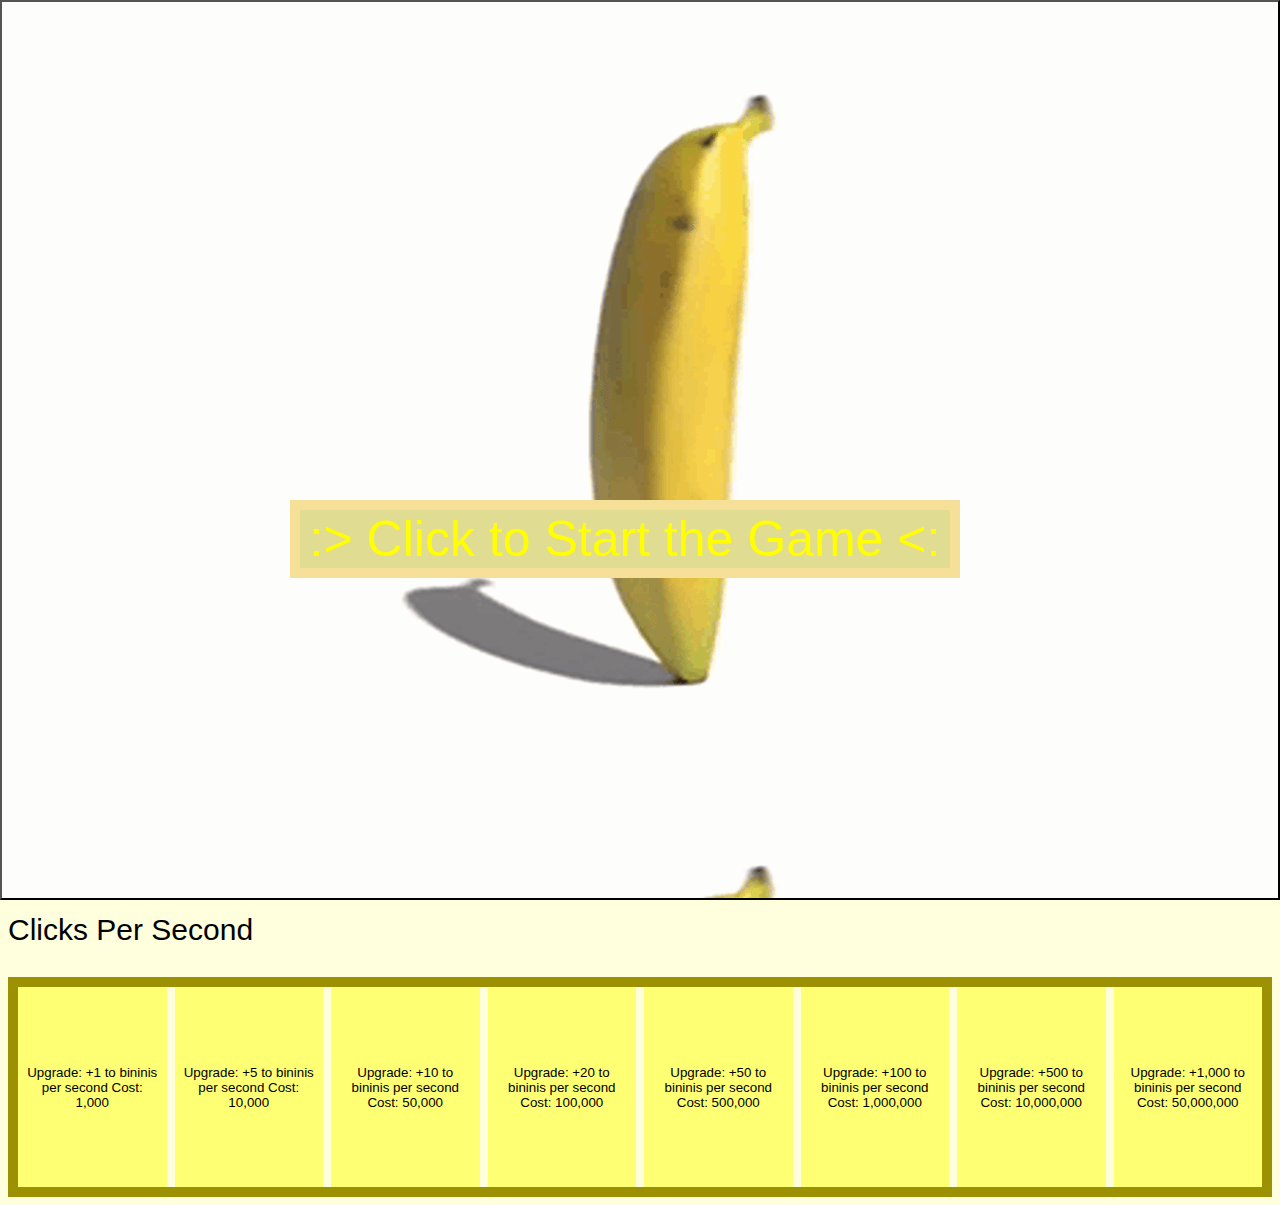
<file: Binni Pinni Clicker.html>
<body style="background-color: #ffffde;">
<a>joe.com</a>
<title>Google Classroom</title>
<button style="
background-image: url('Music.png');
width: 50px;
height: 70px;
cursor: mouse;
border: none;
" onclick="Music();"></button>
<div style="
display: flex;
justify-content: center;
">
<button style="
width: 500px;
height:  281px;
border: none;
background-image: url('ban.jpg');
cursor: pointer;
border-radius: 10px;" onclick="yee();">
</button>
</div>
<div style="
display: flex;
justify-content: center;
font-size: 20px;
font-family:'Tahoma', sans-serif;
">
<p id="text1">Slap the binini</p>
</div>
<div style="
display: flex;
justify-content: center;
font-size: 20px;
font-family: 'Tahoma', sans-serif;
">
<p id="text2">Bininis per click: 1</p>
</div>
<div style="
display: flex;
justify-content: center;
font-size: 20px;
font-family: 'Tahoma', sans-serif;
">
<p id="text3">Bininis per second: 0</p>
</div>
<script>
const elem1 = document.getElementById("text1");
const elem2 = document.getElementById("text2");
const elem3 = document.getElementById("text3");
const title1 = document.getElementById("title");
const click = new Audio("click.mp3");
const bgm = new Audio("winstonsong.mp3");
let banis = 0;
let banpow = 1;
let banpows = 0

/*Buttons*/
function yee() {
banis += banpow;
click.play();
elem1.innerHTML = "you have: " + banis + " baninis";
} 
function Music() {
bgm.play();
bgm.loop = true;
}
function bpc(add, cost) {
if(banis > (cost - 1)) {
banis -= cost;
banpow += add;
elem1.innerHTML = "you have: " + banis + " baninis";
elem2.innerHTML = "Bininis per click: " + banpow;
click.play();
}
}
function bps(add, cost) {
if(banis > (cost - 1)) {
banis -= cost;
banpows += add;
elem1.innerHTML = "you have: " + banis + " baninis";
elem3.innerHTML = "Bininis per second: " + banpows;
click.play();
}
}
function startgame() {
title.style.visibility = "hidden";
}
function callsecond() {
banis += banpows;
elem1.innerHTML = "you have: " + banis + " baninis";
}
setInterval(callsecond, 1000);
</script>
<!--Upgrade Buttons<:-->
<br/>
<!--Clicks Per Click-->
<p style="font-family:'Tahoma', sans-serif; font-size: 30px;">Clicks Per Click</p>
<div style="
border: 10px solid #9c9102;
display: flex;
justify-content: center;">
<button style="
background-color: #ffff73;
border: none;
width: 200px;
height: 200px;
font-family:'Tahoma', sans-serif;
cursor: pointer;
" onclick="bpc(5, 50)">
Upgrade: +5 to bininis per click
Cost: 50
</button>
<p style="opacity: 0;">o</p>
<button style="
background-color: #ffff73;
border: none;
width: 200px;
height: 200px;
font-family:'Tahoma', sans-serif;
cursor: pointer;
" onclick="bpc(20, 500);">
Upgrade: +20 to bininis per click
Cost: 500
</button>
<p style="opacity: 0;">o</p>
<button style="
background-color: #ffff73;
border: none;
width: 200px;
height: 200px;
font-family:'Tahoma', sans-serif;
cursor: pointer;
" onclick="bpc(50, 1000);">
Upgrade: +50 to bininis per click
Cost: 1,000
</button>
<p style="opacity: 0;">o</p>
<button style="
background-color: #ffff73;
border: none;
width: 200px;
height: 200px;
font-family:'Tahoma', sans-serif;
cursor: pointer;
" onclick="bpc(100, 10000);">
Upgrade: +100 to bininis per click
Cost: 10,000
</button>
<p style="opacity: 0;">o</p>
<button style="
background-color: #ffff73;
border: none;
width: 200px;
height: 200px;
font-family:'Tahoma', sans-serif;
cursor: pointer;
" onclick="bpc(500, 50000);">
Upgrade: +500 to bininis per click
Cost: 50,000
</button>
<p style="opacity: 0;">o</p>
<button style="
background-color: #ffff73;
border: none;
width: 200px;
height: 200px;
font-family:'Tahoma', sans-serif;
cursor: pointer;
" onclick="bpc(1000, 100000);">
Upgrade: +1000 to bininis per click
Cost: 100,000
</button>
<p style="opacity: 0;">o</p>
<button style="
background-color: #ffff73;
border: none;
width: 200px;
height: 200px;
font-family:'Tahoma', sans-serif;
cursor: pointer;
" onclick="bpc(5000, 1000000);">
Upgrade: +5000 to bininis per click
Cost: 1,000,000
</button>
<p style="opacity: 0;">o</p>
<button style="
background-color: #ffff73;
border: none;
width: 200px;
height: 200px;
font-family:'Tahoma', sans-serif;
cursor: pointer;
" onclick="bpc(10000, 5000000);">
Upgrade: +10,000 to bininis per click
Cost: 5,000,00000
</button>
</div>
<!--Clicks Per Second-->
<p style="font-family:'Tahoma', sans-serif; font-size: 30px;">Clicks Per Second</p>
<div style="
border: 10px solid #9c9102;
display: flex;
justify-content: center;">
<button style="
background-color: #ffff73;
border: none;
width: 200px;
height: 200px;
font-family:'Tahoma', sans-serif;
cursor: pointer;
" onclick="bps(1, 1000)">
Upgrade: +1 to bininis per second
Cost: 1,000
</button>
<p style="opacity: 0;">o</p>
<button style="
background-color: #ffff73;
border: none;
width: 200px;
height: 200px;
font-family:'Tahoma', sans-serif;
cursor: pointer;
" onclick="bps(5, 10000);">
Upgrade: +5 to bininis per second
Cost: 10,000
</button>
<p style="opacity: 0;">o</p>
<button style="
background-color: #ffff73;
border: none;
width: 200px;
height: 200px;
font-family:'Tahoma', sans-serif;
cursor: pointer;
" onclick="bps(10, 50000);">
Upgrade: +10 to bininis per second
Cost: 50,000
</button>
<p style="opacity: 0;">o</p>
<button style="
background-color: #ffff73;
border: none;
width: 200px;
height: 200px;
font-family:'Tahoma', sans-serif;
cursor: pointer;
" onclick="bps(20, 100000);">
Upgrade: +20 to bininis per second
Cost: 100,000
</button>
<p style="opacity: 0;">o</p>
<button style="
background-color: #ffff73;
border: none;
width: 200px;
height: 200px;
font-family:'Tahoma', sans-serif;
cursor: pointer;
" onclick="bps(50, 500000);">
Upgrade: +50 to bininis per second
Cost: 500,000
</button>
<p style="opacity: 0;">o</p>
<button style="
background-color: #ffff73;
border: none;
width: 200px;
height: 200px;
font-family:'Tahoma', sans-serif;
cursor: pointer;
" onclick="bps(100, 1000000);">
Upgrade: +100 to bininis per second
Cost: 1,000,000
</button>
<p style="opacity: 0;">o</p>
<button style="
background-color: #ffff73;
border: none;
width: 200px;
height: 200px;
font-family:'Tahoma', sans-serif;
cursor: pointer;
" onclick="bps(500, 1000000);">
Upgrade: +500 to bininis per second
Cost: 10,000,000
</button>
<p style="opacity: 0;">o</p>
<button style="
background-color: #ffff73;
border: none;
width: 200px;
height: 200px;
font-family:'Tahoma', sans-serif;
cursor: pointer;
" onclick="bps(1000, 50000000);">
Upgrade: +1,000 to bininis per second
Cost: 50,000,000
</button>
</div>
<!--Title Screen-->
<button id="title" onclick="startgame();" style="
font-size: 50px;
background-image: url('title.gif');
cursor: pointer;
width: 100%;
height: 100%;
position: fixed;
bottom: 0px;
left: 0px;
"><p style="
color: yellow;
border: 10px solid #f6e097;
width: 650px;
position: fixed;
left: 290px;
background-color: #e0dc92;
">:> Click to Start the Game <:</p></button>
</file>
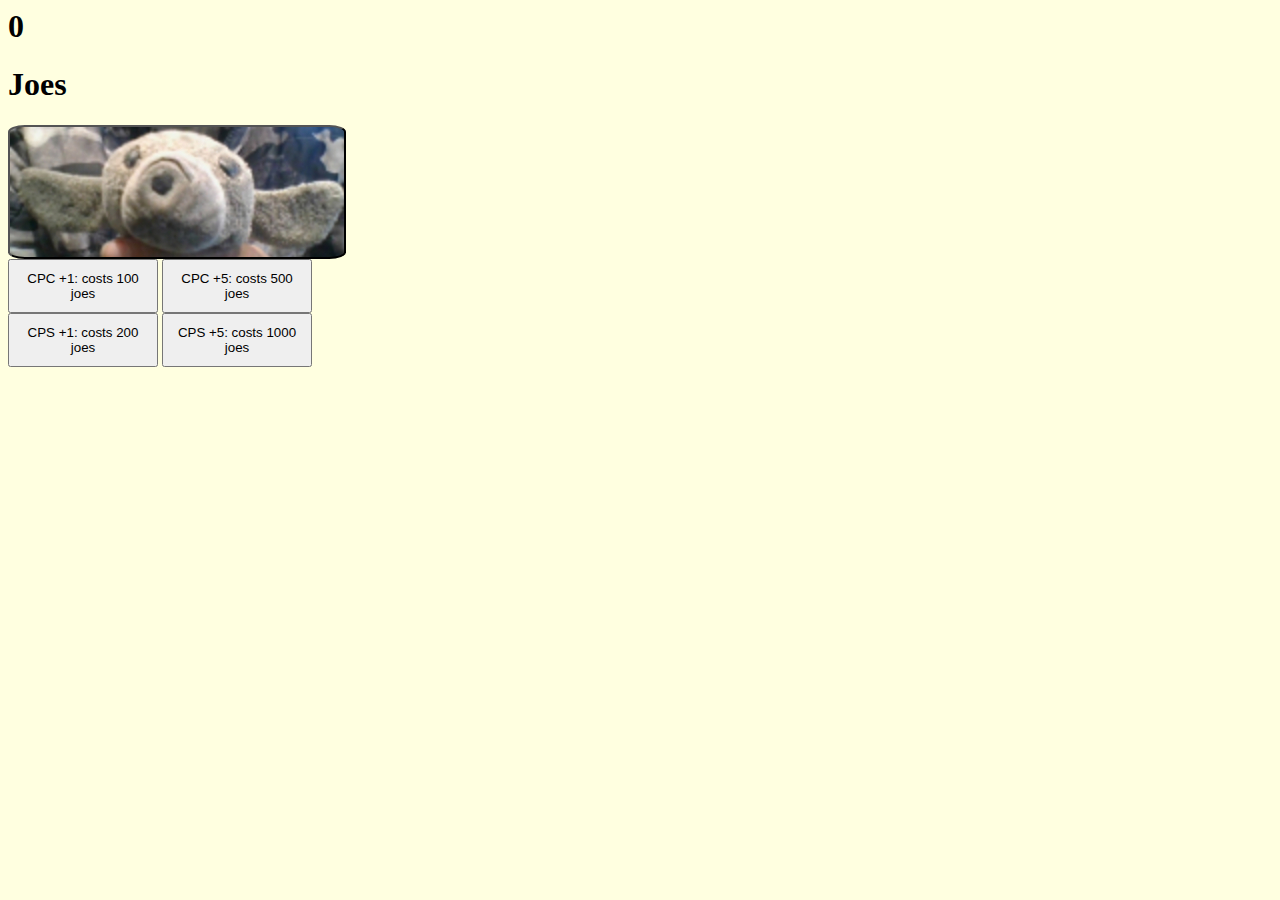
<file: Embed Lil Joe clicker.html>
<!DOCTYPE html>
<html lang="en">
<head>
<title>Li'l Joe Clicker</title>
<style>
    body{
        margin: 0; /* Remove default margin */
    }
    iframe{      
        display: block;  /* iframes are inline by default */   
        height: 100vh;  /* Set height to 100% of the viewport height */   
        width: 100vw;  /* Set width to 100% of the viewport width */     
        border: none; /* Remove default border */
        background: lightyellow; /* Just for styling */
    }

</style>
</head>
<body>
    <iframe src="Lil Joe clicker.html"></iframe>
    <style>
  body {
    background-image: linear-gradient(to left, violet, indigo, blue, green, yellow, orange, red);
  }
</style>
</body>
</file>
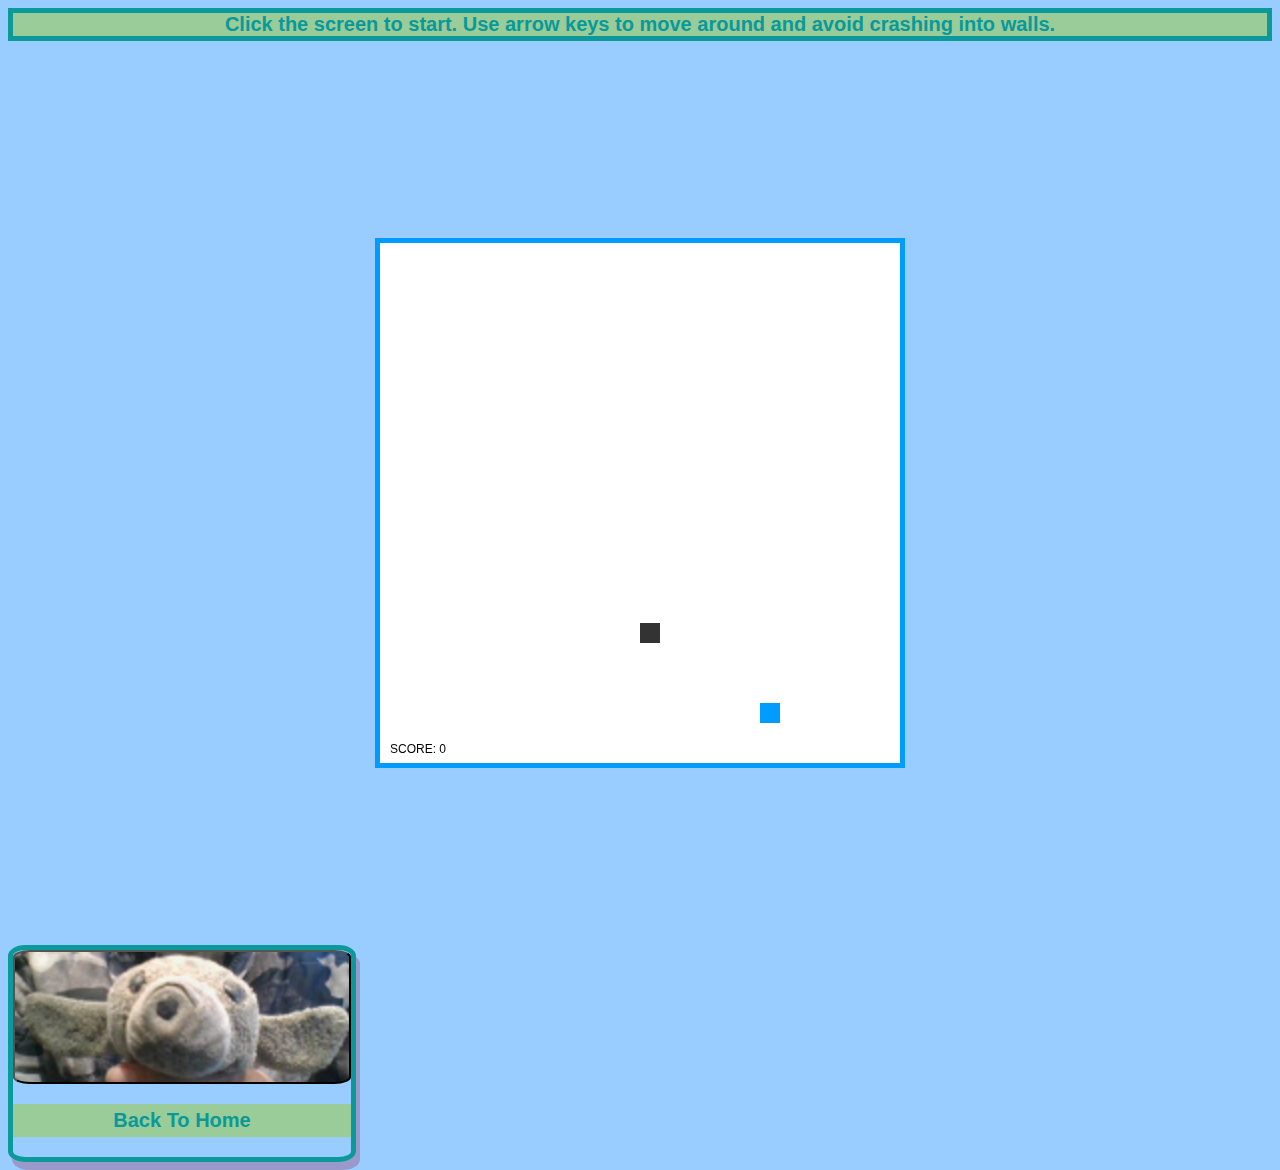
<file: Embed Snake.html>
<title>LJGust</title>
<link rel="icon" href="Favicon.png" />
<body style="background-color: #99ccff;" />
<style>
.parent {
display: flex;
justify-content:
}
.default-1 {
width: 338;
height: 134;
background-image: url('Joe (1).gif');
border: 5px soild #ccff99;
border-radius: 5%;
cursor: pointer;
align: center;
}

.default-1:hover {
filter: brightness(1.2);
width: 338;
height: 134;
border: 5px soild #99ccff;
border-radius: 5%;
}


</style>
<p style="
color: #099999;
font: bold 1rem sans-serif;
background: #99cc99;
border: 5px solid #0c9999;
font-size: 20px;
text-align: center;
">Click the screen to start. Use arrow keys to move around and avoid crashing into walls.</p>
<embed src="Snake.html" style="
width: 100%;
height: 100%;
" />

<div style="
border: 5px solid #0c9999;
width: 338px;
border-radius: 5%;
box-shadow:  4px 8px #9999cc;
"><button class="default-1" onclick="window.location.replace('ljgust.html')"><br/></button><br/><p style="color: #099999;
font: bold 1rem sans-serif;
background: #99cc99;
border: 5px solid #99cc99;
font-size: 20px;
text-align: center;
">Back To Home</p></div>
</file>
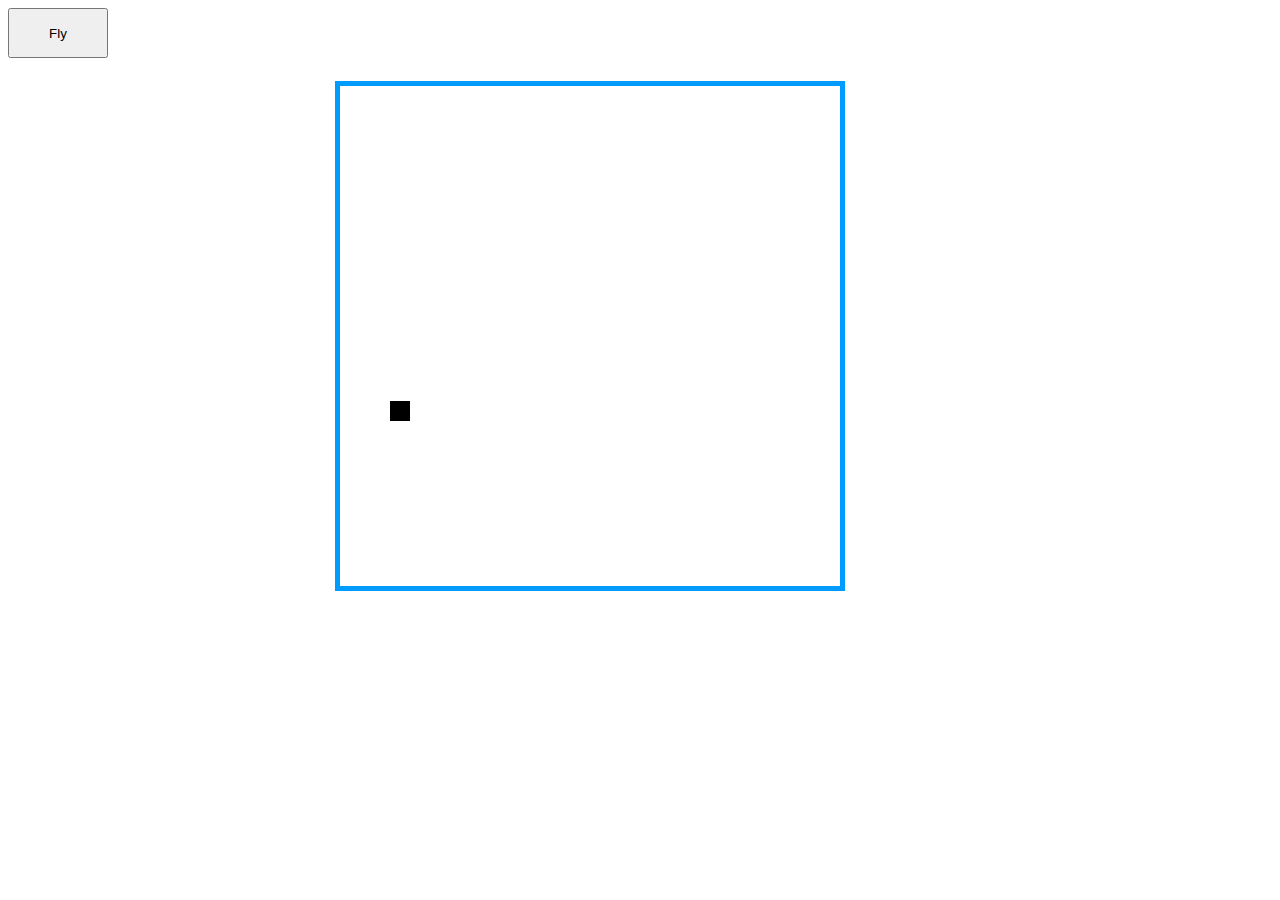
<file: flappy bord.html>
<html lang="en">
<head>
	<meta charset="UTF-8">
	<title>Game thingy</title>
	<canvas id="myCanvas" width="500" height="500" style="
		position: absolute;
		border: 5px solid  #009BFF;
		margin: auto;
		width: 500px;
		height: 500px;
      right: 34%;
		top: 9%;
		align-content: center;
		">
</canvas>
<h1 style="
font-size: 100px;
" id="elem"></h1>
<script>
const canvas = document.getElementById("myCanvas");
const ctx = canvas.getContext("2d");
const elem = document.getElementById("elem");
let y = 250
let jump = false
function up(n) {
y -= 20
jump = true;
}
function tick(n) {
ctx.clearRect(0, 0, 500, 500)
if(jump === false) {
y += 5;
}
if(y > 500) {
setTimeout(hi("u suck"), 1000)
}
ctx.fillRect(50, y, 20, 20);
jump = false;
}
function hi(n){
elem.innerHTML = n;
}

setInterval(tick, 50);

</script>
<button onclick="up();" style="width: 100px; height: 50px;">Fly</button>
</file>
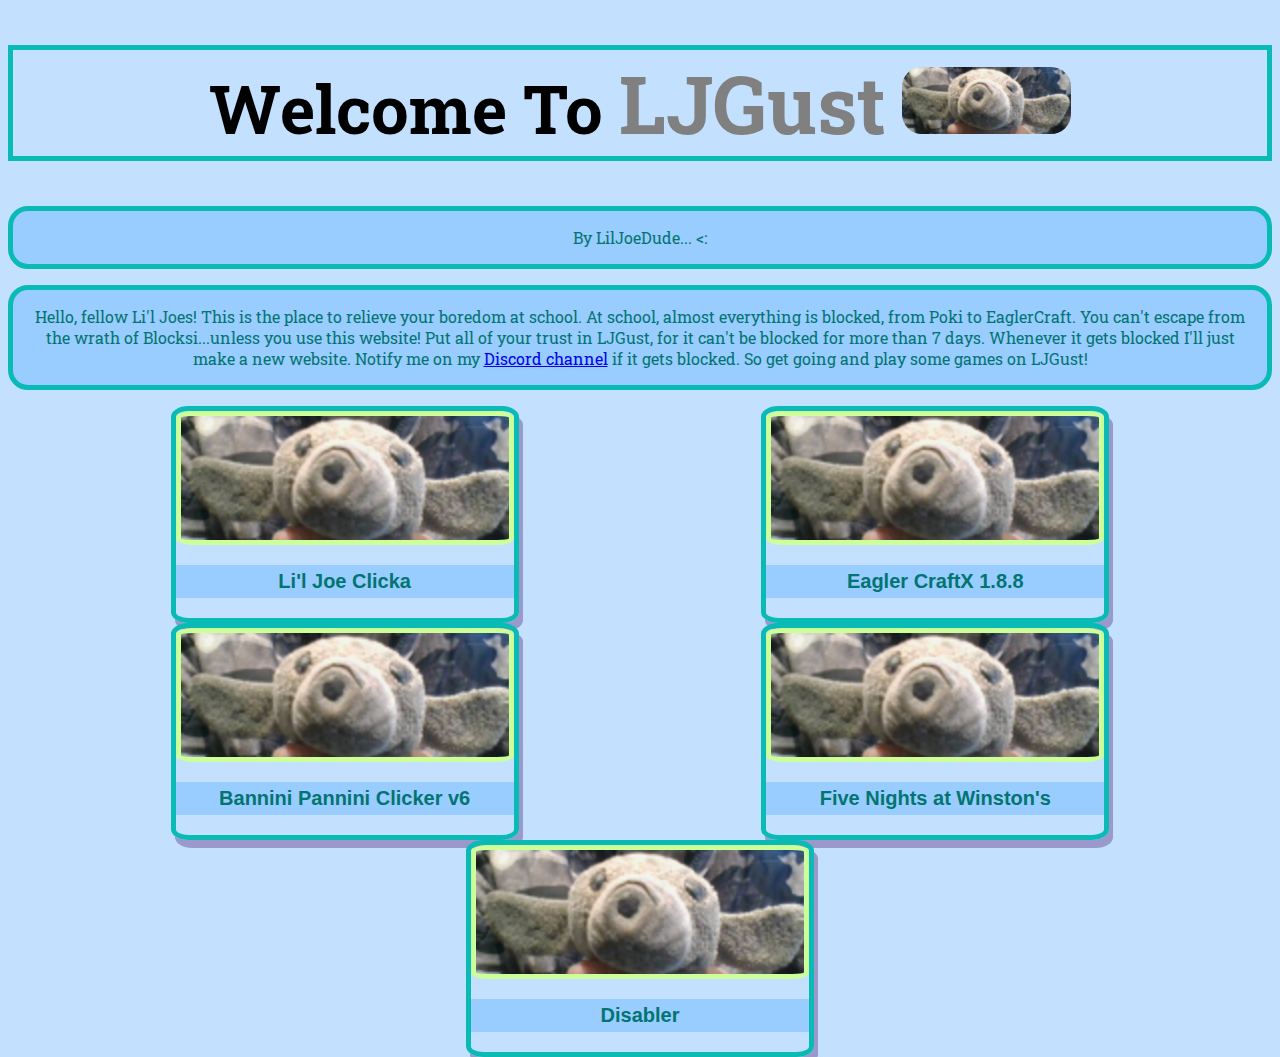
<file: ljgust.html>
<!DOCTYPE html>
  <head>
    <title>LJGust</title>
    <link type="image/png" rel="shortcut icon" href="images/favicon.ico">

    <link rel="stylesheet" href="css/styles.css">
    <link rel="stylesheet" href="css/ljgust.css">
  </head>
  <body>
    <h1>
      Welcome To <span>LJGust</span> <img src="images/Joe (2).gif" />
    </h1>

    <header>
      <p class="byline">By LilJoeDude... <:</p>
      <p class="intro">
        Hello, fellow Li'l Joes! This is the place to relieve your boredom at school. At school, almost everything is blocked, from Poki to EaglerCraft. 
        You can't escape from the wrath of Blocksi...unless you use this website! Put all of your trust in LJGust, for it can't be blocked for more than 7 days.
        Whenever it gets blocked I'll just make a new website. Notify me on my <a href="https://discord.gg/wtXQqpgqRf">Discord channel</a> if it gets blocked. 
        So get going and play some games on LJGust!
      </p>
    </header>
    
    <div class="parent">
      <div class="game-card">
        <button class="default-1" onclick="window.location.replace('games/Lil Joe clicker.html')"></button>
        <p class="game-title">Li'l Joe Clicka</p>
      </div>

      <div class="game-card">
        <button class="default-1" onclick="window.location.replace('games/Vinilla.html')"></button>
        <p class="game-title">Eagler CraftX 1.8.8</p>
      </div>

      <div class="game-card">
        <button class="default-1" onclick="window.location.replace('games/Binni Pinni Clicker.html');"></button>
        <p class="game-title">Bannini Pannini Clicker v6</p>
      </div>

      <div class="game-card">
        <button class="default-1" onclick="window.location.replace('games/FNAW-Offline.html');"></button>
        <p class="game-title">Five Nights at Winston's</p>
      </div>
      
      <div class="game-card">
        <button class="default-1" onclick="window.location.replace('games/Diss.html');"></button>
        <p class="game-title">Disabler</p>
      </div>

    </div>
    <br><br><br>
  </body>
</file>
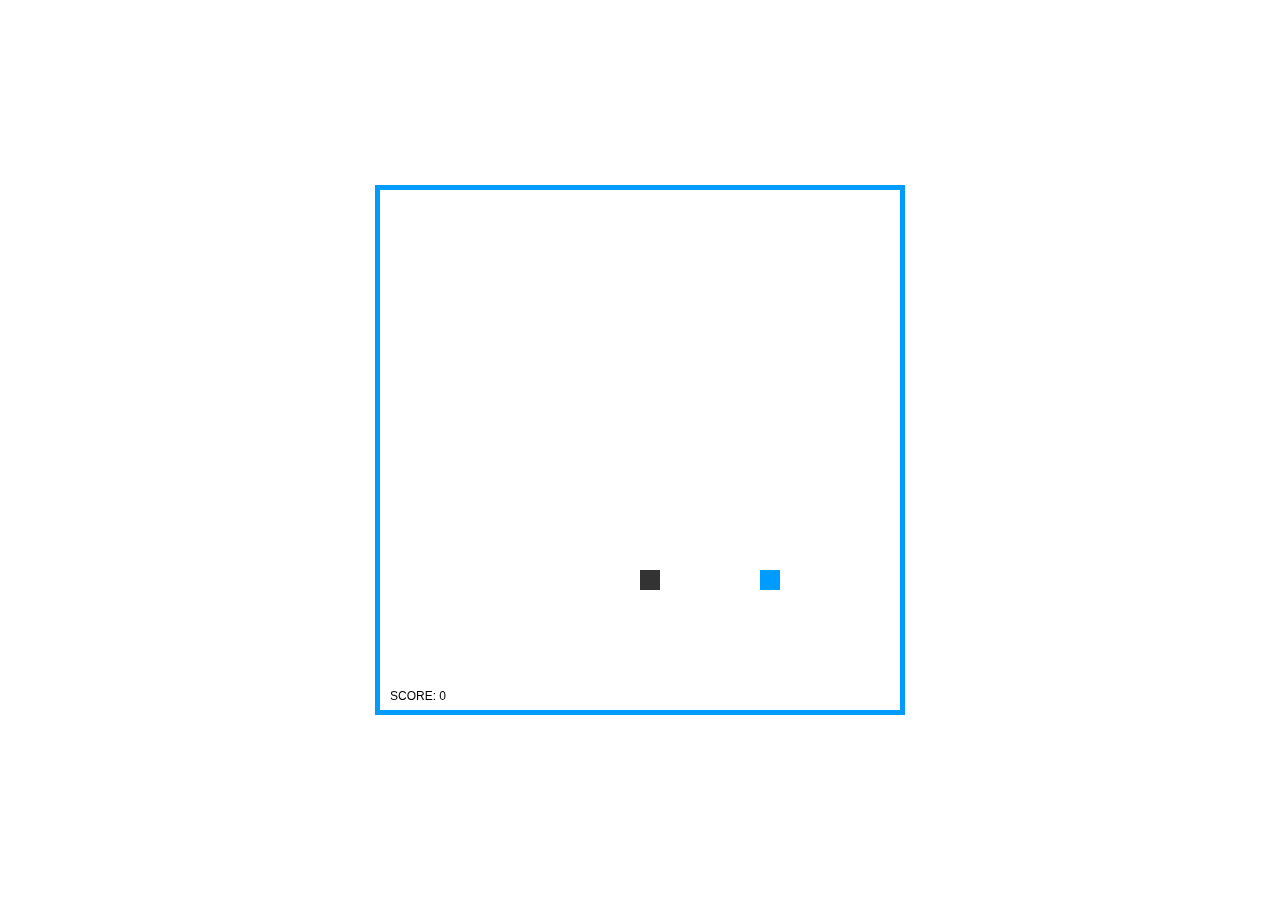
<file: Snake.html>
<html lang="en">
<head>
	<meta charset="UTF-8">
	<title>Snake</title>
	
	<style>
	canvas {
		display: block;
		position: absolute;
		border: 5px solid  #009BFF;
		margin: auto;
		top: 0;
		bottom: 0;
		right: 0;
		left: 0;
	}
	</style>
</head>
<body>
<script>
var
COLS = 26,
ROWS = 26,
EMPTY = 0,
SNAKE = 1,
FRUIT = 4,
LEFT  = 0,
UP    = 1,
RIGHT = 2,
DOWN  = 3,
KEY_LEFT  = 37,
KEY_UP    = 38,
KEY_RIGHT = 39,
KEY_DOWN  = 40,
canvas,	  
ctx,	  
keystate, 
frames,   
score;	  
 
grid = {
 
	width: null,  
	height: null, 
	_grid: null,  
 
	
	init: function(d, c, r) {
		this.width = c;
		this.height = r;
 
		this._grid = [];
		for (var x=0; x < c; x++) {
		this._grid.push([]);
		for (var y=0; y < r; y++) {
		this._grid[x].push(d);
		}
		}
	},
 
	
	set: function(val, x, y) {
		this._grid[x][y] = val;
	},
 
	
	get: function(x, y) {
		return this._grid[x][y];
	}
}
 
 
snake = {
 
	direction: null, 
	last: null,	 
	_queue: null,	
 
	
	init: function(d, x, y) {
		this.direction = d;
 
		this._queue = [];
		this.insert(x, y);
	},
 
	
	insert: function(x, y) {
		
		this._queue.unshift({x:x, y:y});
		this.last = this._queue[0];
	},
 
	
	remove: function() {
		
		return this._queue.pop();
	}
};
 
 
function setFood() {
	var empty = [];
	
	for (var x=0; x < grid.width; x++) {
		for (var y=0; y < grid.height; y++) {
		if (grid.get(x, y) === EMPTY) {
		empty.push({x:x, y:y});
		}
		}
	}
	
	var randpos = empty[Math.round(Math.random()*(empty.length - 1))];
	grid.set(FRUIT, randpos.x, randpos.y);
}
 
 
function main() {
	
	canvas = document.createElement("canvas");
	canvas.width = COLS*20;
	canvas.height = ROWS*20;
	ctx = canvas.getContext("2d");
	
	document.body.appendChild(canvas);
 
	
	ctx.font = "12px Helvetica";
 
	frames = 0;
	keystate = {};
	
	document.addEventListener("keydown", function(evt) {
		keystate[evt.keyCode] = true;
	});
	document.addEventListener("keyup", function(evt) {
		delete keystate[evt.keyCode];
	});
 
	
	init();
	loop();
}
 
 
function init() {
	score = 0;
 
	grid.init(EMPTY, COLS, ROWS);
 
	var sp = {x:Math.floor(COLS/2), y:ROWS-1};
	snake.init(UP, sp.x, sp.y);
	grid.set(SNAKE, sp.x, sp.y);
 
	setFood();
}
 
 
function loop() {
	update();
	draw();
	
	window.requestAnimationFrame(loop, canvas);
}
 
 
function update() {
	frames++;
 
	
	if (keystate[KEY_LEFT] && snake.direction !== RIGHT) {
	snake.direction = LEFT;
	}
	if (keystate[KEY_UP] && snake.direction !== DOWN) {
	snake.direction = UP;
	}
	if (keystate[KEY_RIGHT] && snake.direction !== LEFT) {
	snake.direction = RIGHT;
	}
	if (keystate[KEY_DOWN] && snake.direction !== UP) {
	snake.direction = DOWN;
	}
 
	
	if (frames%7 === 0) {
		
	var nx = snake.last.x;
	var ny = snake.last.y;
 
		
	switch (snake.direction) {
	case LEFT:
	nx--;
	break;
	case UP:
	ny--;
	break;
	case RIGHT:
	nx++;
	break;
	case DOWN:
	ny++;
	break;
	}
 
		
	if (0 > nx || nx > grid.width-1  ||
	0 > ny || ny > grid.height-1 ||
	grid.get(nx, ny) === SNAKE
	) {
	return init();
	}
 
	if (grid.get(nx, ny) === FRUIT) {
		
	score++;
	setFood();
	} else {
		
	var tail = snake.remove();
	grid.set(EMPTY, tail.x, tail.y);
	}
 
	grid.set(SNAKE, nx, ny);
	snake.insert(nx, ny);
	}
}
 
 
function draw() {
	
	var tw = canvas.width/grid.width;
	var th = canvas.height/grid.height;
	
	for (var x=0; x < grid.width; x++) {
	for (var y=0; y < grid.height; y++) {
		
	switch (grid.get(x, y)) {
	case EMPTY:
	ctx.fillStyle = "#fff";
	break;
	case SNAKE:
	ctx.fillStyle = "#333";
	break;
	case FRUIT:
	ctx.fillStyle = "#009BFF";
	break;
	}
	ctx.fillRect(x*tw, y*th, tw, th);
	}
	}
	
	ctx.fillStyle = "#000";
	ctx.fillText("SCORE: " + score, 10, canvas.height-10);
}
 
 
main();
</script>
</body>
</html>
</file>
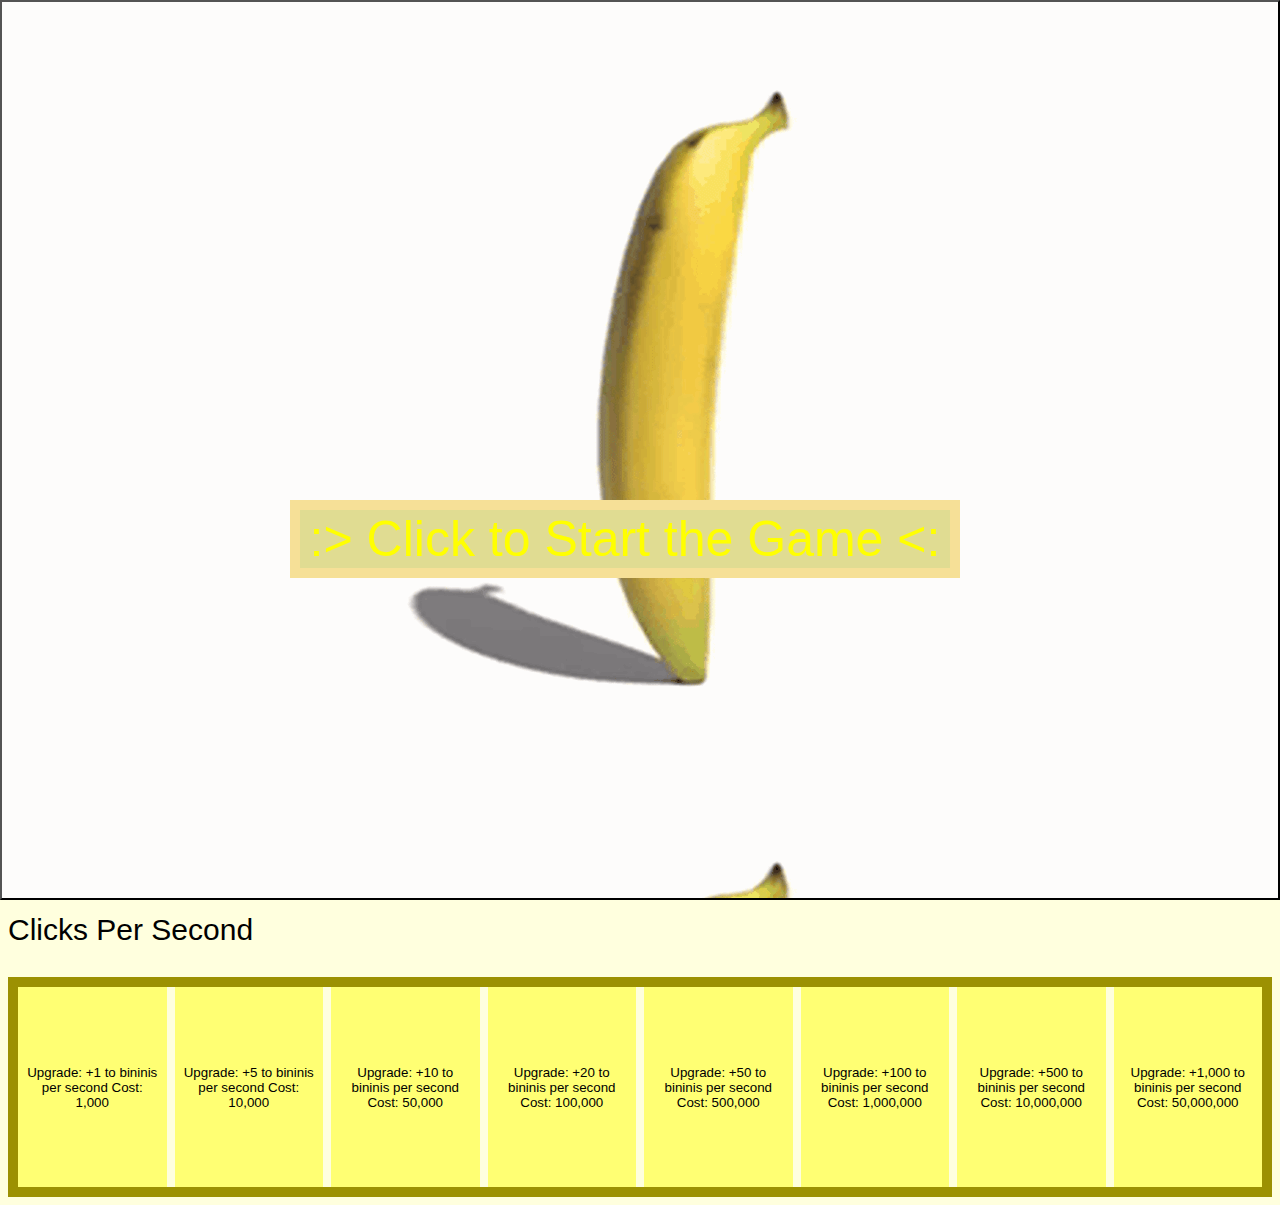
<file: Banana Clickers/Binni Pinni Clicker.html>
<body style="background-color: #ffffde;">
<a>joe.com</a>
<title>Google Classroom</title>
<button style="
background-image: url('Music.png');
width: 50px;
height: 70px;
cursor: mouse;
border: none;
" onclick="Music();"></button>
<div style="
display: flex;
justify-content: center;
">
<button style="
width: 500px;
height:  281px;
border: none;
background-image: url('ban.jpg');
cursor: pointer;
border-radius: 10px;" onclick="yee();">
</button>
</div>
<div style="
display: flex;
justify-content: center;
font-size: 20px;
font-family:'Tahoma', sans-serif;
">
<p id="text1">Slap the binini</p>
</div>
<div style="
display: flex;
justify-content: center;
font-size: 20px;
font-family: 'Tahoma', sans-serif;
">
<p id="text2">Bininis per click: 1</p>
</div>
<div style="
display: flex;
justify-content: center;
font-size: 20px;
font-family: 'Tahoma', sans-serif;
">
<p id="text3">Bininis per second: 0</p>
</div>
<script>
const elem1 = document.getElementById("text1");
const elem2 = document.getElementById("text2");
const elem3 = document.getElementById("text3");
const title1 = document.getElementById("title");
const click = new Audio("click.mp3");
const bgm = new Audio("winstonsong.mp3");
let banis = 0;
let banpow = 1;
let banpows = 0

/*Buttons*/
function yee() {
banis += banpow;
click.play();
elem1.innerHTML = "you have: " + banis + " baninis";
} 
function Music() {
bgm.play();
bgm.loop = true;
}
function bpc(add, cost) {
if(banis > (cost - 1)) {
banis -= cost;
banpow += add;
elem1.innerHTML = "you have: " + banis + " baninis";
elem2.innerHTML = "Bininis per click: " + banpow;
click.play();
}
}
function bps(add, cost) {
if(banis > (cost - 1)) {
banis -= cost;
banpows += add;
elem1.innerHTML = "you have: " + banis + " baninis";
elem3.innerHTML = "Bininis per second: " + banpows;
click.play();
}
}
function startgame() {
title.style.visibility = "hidden";
}
function callsecond() {
banis += banpows;
}
setInterval(callsecond, 1000);
</script>
<!--Upgrade Buttons<:-->
<br/>
<!--Clicks Per Click-->
<p style="font-family:'Tahoma', sans-serif; font-size: 30px;">Clicks Per Click</p>
<div style="
border: 10px solid #9c9102;
display: flex;
justify-content: center;">
<button style="
background-color: #ffff73;
border: none;
width: 200px;
height: 200px;
font-family:'Tahoma', sans-serif;
cursor: pointer;
" onclick="bpc(5, 50)">
Upgrade: +5 to bininis per click
Cost: 50
</button>
<p style="opacity: 0;">o</p>
<button style="
background-color: #ffff73;
border: none;
width: 200px;
height: 200px;
font-family:'Tahoma', sans-serif;
cursor: pointer;
" onclick="bpc(20, 500);">
Upgrade: +20 to bininis per click
Cost: 500
</button>
<p style="opacity: 0;">o</p>
<button style="
background-color: #ffff73;
border: none;
width: 200px;
height: 200px;
font-family:'Tahoma', sans-serif;
cursor: pointer;
" onclick="bpc(50, 1000);">
Upgrade: +50 to bininis per click
Cost: 1,000
</button>
<p style="opacity: 0;">o</p>
<button style="
background-color: #ffff73;
border: none;
width: 200px;
height: 200px;
font-family:'Tahoma', sans-serif;
cursor: pointer;
" onclick="bpc(100, 10000);">
Upgrade: +100 to bininis per click
Cost: 10,000
</button>
<p style="opacity: 0;">o</p>
<button style="
background-color: #ffff73;
border: none;
width: 200px;
height: 200px;
font-family:'Tahoma', sans-serif;
cursor: pointer;
" onclick="bpc(500, 50000);">
Upgrade: +500 to bininis per click
Cost: 50,000
</button>
<p style="opacity: 0;">o</p>
<button style="
background-color: #ffff73;
border: none;
width: 200px;
height: 200px;
font-family:'Tahoma', sans-serif;
cursor: pointer;
" onclick="bpc(1000, 100000);">
Upgrade: +1000 to bininis per click
Cost: 100,000
</button>
<p style="opacity: 0;">o</p>
<button style="
background-color: #ffff73;
border: none;
width: 200px;
height: 200px;
font-family:'Tahoma', sans-serif;
cursor: pointer;
" onclick="bpc(5000, 1000000);">
Upgrade: +5000 to bininis per click
Cost: 1,000,000
</button>
<p style="opacity: 0;">o</p>
<button style="
background-color: #ffff73;
border: none;
width: 200px;
height: 200px;
font-family:'Tahoma', sans-serif;
cursor: pointer;
" onclick="bpc(10000, 5000000);">
Upgrade: +10,000 to bininis per click
Cost: 5,000,00000
</button>
</div>
<!--Clicks Per Second-->
<p style="font-family:'Tahoma', sans-serif; font-size: 30px;">Clicks Per Second</p>
<div style="
border: 10px solid #9c9102;
display: flex;
justify-content: center;">
<button style="
background-color: #ffff73;
border: none;
width: 200px;
height: 200px;
font-family:'Tahoma', sans-serif;
cursor: pointer;
" onclick="bps(1, 1000)">
Upgrade: +1 to bininis per second
Cost: 1,000
</button>
<p style="opacity: 0;">o</p>
<button style="
background-color: #ffff73;
border: none;
width: 200px;
height: 200px;
font-family:'Tahoma', sans-serif;
cursor: pointer;
" onclick="bps(5, 10000);">
Upgrade: +5 to bininis per second
Cost: 10,000
</button>
<p style="opacity: 0;">o</p>
<button style="
background-color: #ffff73;
border: none;
width: 200px;
height: 200px;
font-family:'Tahoma', sans-serif;
cursor: pointer;
" onclick="bps(10, 50000);">
Upgrade: +10 to bininis per second
Cost: 50,000
</button>
<p style="opacity: 0;">o</p>
<button style="
background-color: #ffff73;
border: none;
width: 200px;
height: 200px;
font-family:'Tahoma', sans-serif;
cursor: pointer;
" onclick="bps(20, 100000);">
Upgrade: +20 to bininis per second
Cost: 100,000
</button>
<p style="opacity: 0;">o</p>
<button style="
background-color: #ffff73;
border: none;
width: 200px;
height: 200px;
font-family:'Tahoma', sans-serif;
cursor: pointer;
" onclick="bps(50, 500000);">
Upgrade: +50 to bininis per second
Cost: 500,000
</button>
<p style="opacity: 0;">o</p>
<button style="
background-color: #ffff73;
border: none;
width: 200px;
height: 200px;
font-family:'Tahoma', sans-serif;
cursor: pointer;
" onclick="bps(100, 1000000);">
Upgrade: +100 to bininis per second
Cost: 1,000,000
</button>
<p style="opacity: 0;">o</p>
<button style="
background-color: #ffff73;
border: none;
width: 200px;
height: 200px;
font-family:'Tahoma', sans-serif;
cursor: pointer;
" onclick="bps(500, 1000000);">
Upgrade: +500 to bininis per second
Cost: 10,000,000
</button>
<p style="opacity: 0;">o</p>
<button style="
background-color: #ffff73;
border: none;
width: 200px;
height: 200px;
font-family:'Tahoma', sans-serif;
cursor: pointer;
" onclick="bps(1000, 50000000);">
Upgrade: +1,000 to bininis per second
Cost: 50,000,000
</button>
</div>
<!--Title Screen-->
<button id="title" onclick="startgame();" style="
font-size: 50px;
background-image: url('title.gif');
cursor: pointer;
width: 100%;
height: 100%;
position: fixed;
bottom: 0px;
left: 0px;
"><p style="
color: yellow;
border: 10px solid #f6e097;
width: 650px;
position: fixed;
left: 290px;
background-color: #e0dc92;
">:> Click to Start the Game <:</p></button>
</file>
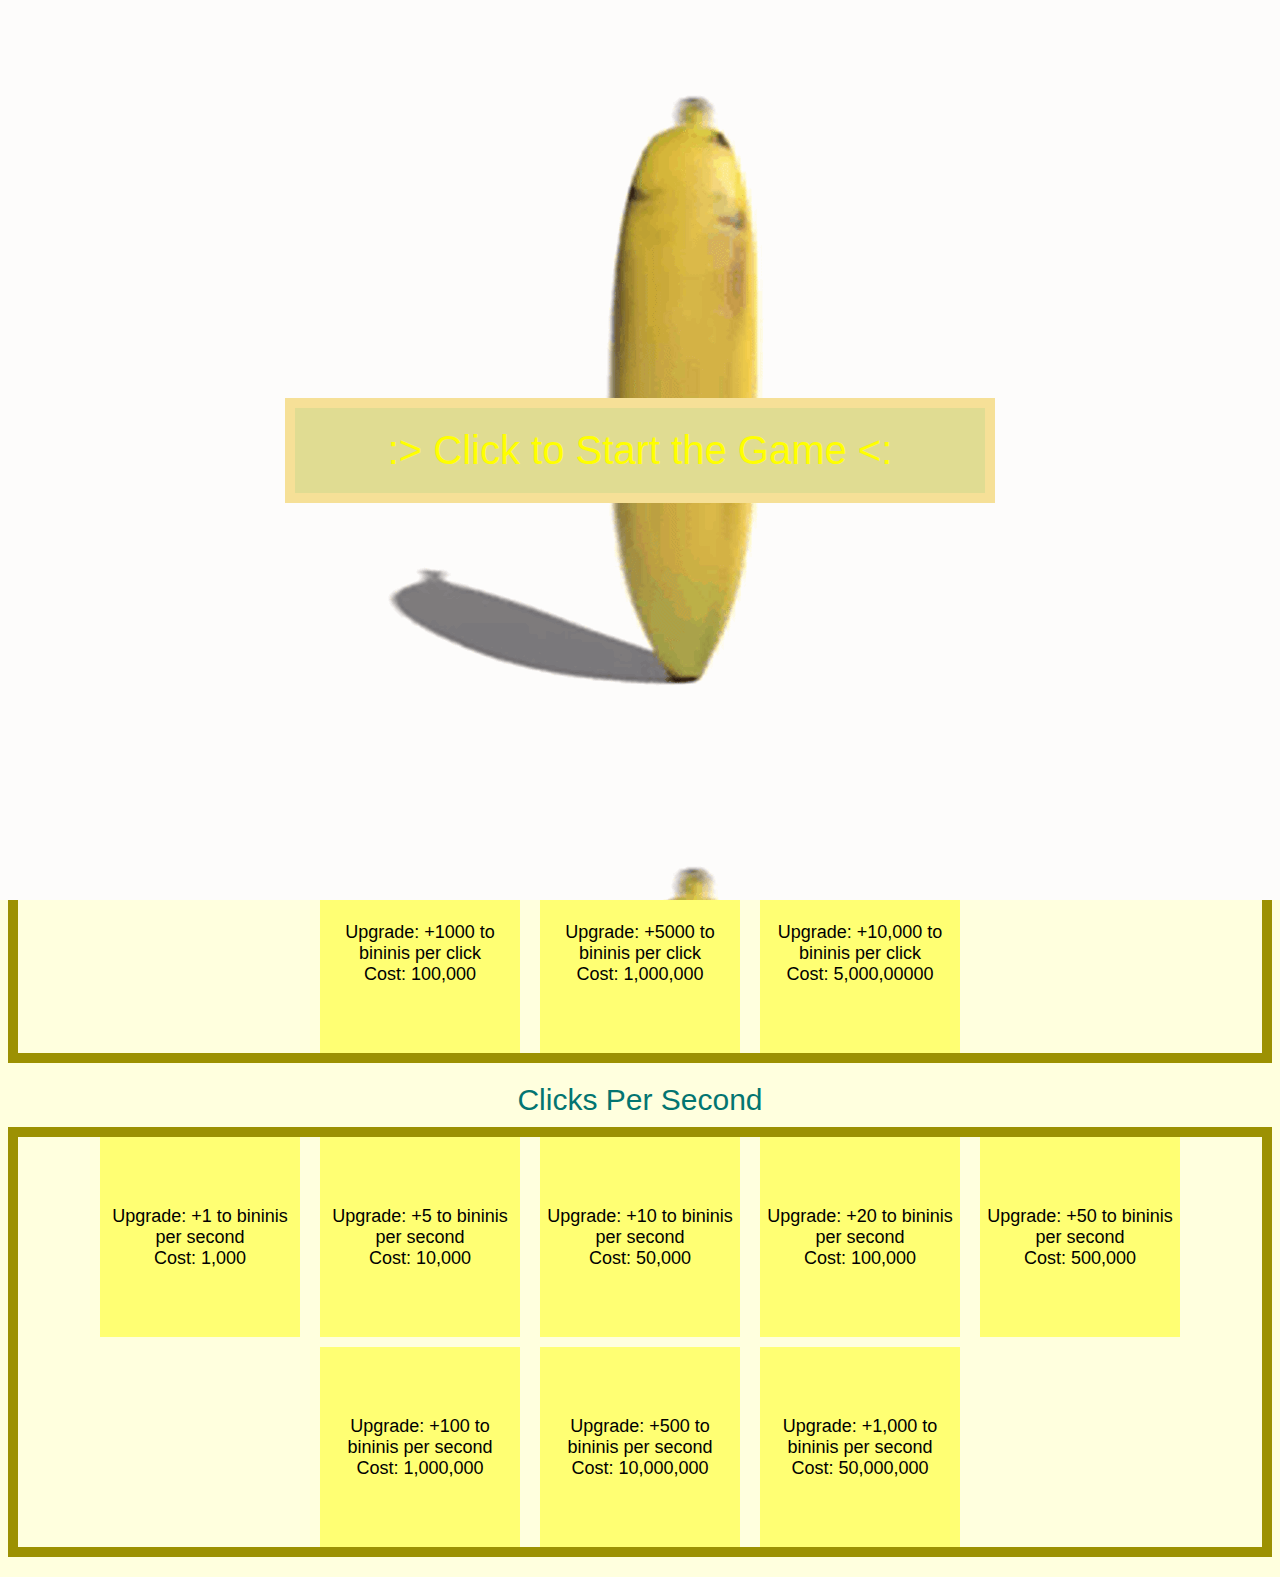
<file: games/Binni Pinni Clicker.html>
<!DOCTYPE html>
<html lang="en">
<head>
  <meta charset="UTF-8">
  <title>Binni Pinni Clicker</title>
  <link rel="stylesheet" href="../css/styles.css">
  <link rel="stylesheet" href="../css/binniclicker.css">
</head>
<body>
  <a>Li'l Joe!</a>
  <button class="music-btn" onclick="Music();"></button>
  <div class="center-flex">
    <button class="main-btn" onclick="yee();"></button>
  </div>
  <div class="center-flex info-text">
    <p id="text1">Slap the binini</p>
  </div>
  <div class="center-flex info-text">
    <p id="text2">Bininis per click: 1</p>
  </div>
  <div class="center-flex info-text">
    <p id="text3">Bininis per second: 0</p>
  </div>
  
  <br/>
  <p class="section-title">Clicks Per Click</p>
  <div class="upgrade-section">
    <button class="upgrade-btn" onclick="bpc(5, 50)">
      Upgrade: +5 to bininis per click<br>Cost: 50
    </button>
    <button class="upgrade-btn" onclick="bpc(20, 500)">
      Upgrade: +20 to bininis per click<br>Cost: 500
    </button>
    <button class="upgrade-btn" onclick="bpc(50, 1000)">
      Upgrade: +50 to bininis per click<br>Cost: 1,000
    </button>
    <button class="upgrade-btn" onclick="bpc(100, 10000)">
      Upgrade: +100 to bininis per click<br>Cost: 10,000
    </button>
    <button class="upgrade-btn" onclick="bpc(500, 50000)">
      Upgrade: +500 to bininis per click<br>Cost: 50,000
    </button>
    <button class="upgrade-btn" onclick="bpc(1000, 100000)">
      Upgrade: +1000 to bininis per click<br>Cost: 100,000
    </button>
    <button class="upgrade-btn" onclick="bpc(5000, 1000000)">
      Upgrade: +5000 to bininis per click<br>Cost: 1,000,000
    </button>
    <button class="upgrade-btn" onclick="bpc(10000, 5000000)">
      Upgrade: +10,000 to bininis per click<br>Cost: 5,000,00000
    </button>
  </div>
  <p class="section-title">Clicks Per Second</p>
  <div class="upgrade-section">
    <button class="upgrade-btn" onclick="bps(1, 1000)">
      Upgrade: +1 to bininis per second<br>Cost: 1,000
    </button>
    <button class="upgrade-btn" onclick="bps(5, 10000)">
      Upgrade: +5 to bininis per second<br>Cost: 10,000
    </button>
    <button class="upgrade-btn" onclick="bps(10, 50000)">
      Upgrade: +10 to bininis per second<br>Cost: 50,000
    </button>
    <button class="upgrade-btn" onclick="bps(20, 100000)">
      Upgrade: +20 to bininis per second<br>Cost: 100,000
    </button>
    <button class="upgrade-btn" onclick="bps(50, 500000)">
      Upgrade: +50 to bininis per second<br>Cost: 500,000
    </button>
    <button class="upgrade-btn" onclick="bps(100, 1000000)">
      Upgrade: +100 to bininis per second<br>Cost: 1,000,000
    </button>
    <button class="upgrade-btn" onclick="bps(500, 10000000)">
      Upgrade: +500 to bininis per second<br>Cost: 10,000,000
    </button>
    <button class="upgrade-btn" onclick="bps(1000, 50000000)">
      Upgrade: +1,000 to bininis per second<br>Cost: 50,000,000
    </button>
  </div>
  <button id="title" onclick="startgame();">
    <span id="title-text">:> Click to Start the Game <:</span>
  </button>

  <script>
    const elem1 = document.getElementById("text1");
    const elem2 = document.getElementById("text2");
    const elem3 = document.getElementById("text3");
    const title1 = document.getElementById("title");
    const click = new Audio("../sounds/click.mp3");
    const bgm = new Audio("../sounds/winstonsong.mp3");
    let banis = 0;
    let banpow = 1;
    let banpows = 0;

    function yee() {
      banis += banpow;
      click.play();
      elem1.innerHTML = "you have: " + banis + " baninis";
    }
    function Music() {
      bgm.play();
      bgm.loop = true;
    }
    function bpc(add, cost) {
      if (banis > (cost - 1)) {
        banis -= cost;
        banpow += add;
        elem1.innerHTML = "you have: " + banis + " baninis";
        elem2.innerHTML = "Bininis per click: " + banpow;
        click.play();
      }
    }
    function bps(add, cost) {
      if (banis > (cost - 1)) {
        banis -= cost;
        banpows += add;
        elem1.innerHTML = "you have: " + banis + " baninis";
        elem3.innerHTML = "Bininis per second: " + banpows;
        click.play();
      }
    }
    function startgame() {
      title1.style.visibility = "hidden";
    }
    function callsecond() {
      banis += banpows;
      elem1.innerHTML = "you have: " + banis + " baninis";
    }
    setInterval(callsecond, 1000);
  </script>
</body>
</file>
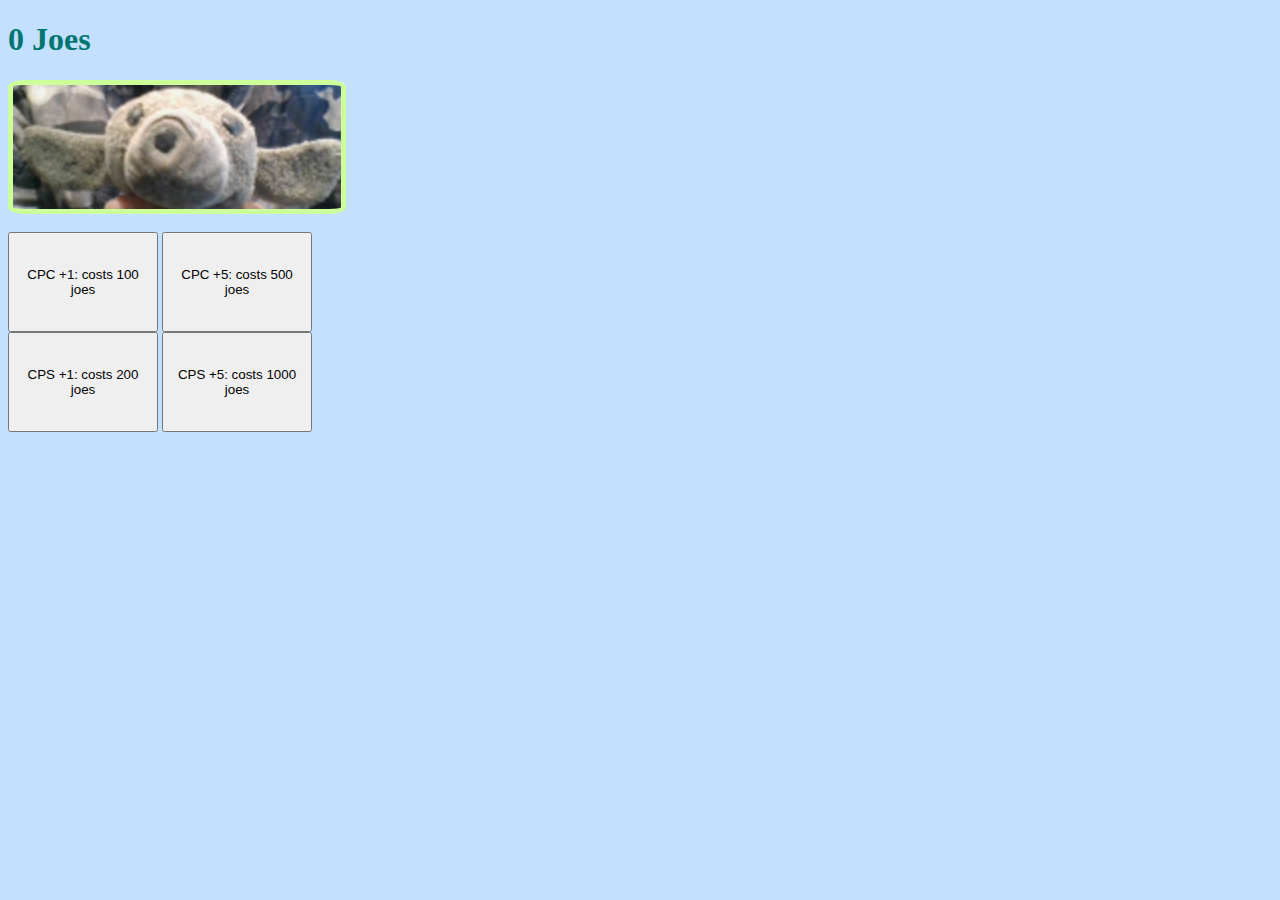
<file: games/Lil Joe clicker.html>
<!DOCTYPE html>
<html lang="en">
<head>
  <meta charset="UTF-8">
  <meta name="viewport" content="width=device-width, initial-scale=1.0">

  <link rel="stylesheet" href="../css/styles.css">
  <link rel="stylesheet" href="../css/joeclicker.css">

  <title>Joe Clicker</title>
</head>
<body>
  <h1><span id="para">0</span> Joes</h1>

  <button class="default-1" onclick="Click();"></button>
  <br>
  <button id="b" onclick="UPc(1);">CPC +1: costs 100 joes</button>
  <button id="b" onclick="UPc(5);">CPC +5: costs 500 joes</button>
  <br>
  <button id="b" onclick="UPs(1);">CPS +1: costs 200 joes</button>
  <button id="b" onclick="UPs(5);">CPS +5: costs 1000 joes</button>
</body>
</html>

<script>
let joes = 0;
let CPC1 = 1;
let CPS1 = 0;
function UPc(CPC) {
 if(joes > (CPC * 100)) {
 CPC1 += CPC
 joes -= (CPC * 100)
 const text = document.getElementById("para");
 text.innerHTML = joes;
} else {
alert(joes)
alert(CPC1)
}
}
function UPs(CPS) {
 if(joes > (CPS * 200)) {
 CPS1 =+ CPS
 joes -= (CPS * 200)
 const text = document.getElementById("para");
 text.innerHTML = joes;
} else {
alert("You have an isuffishent amount of Li'l Joey Joes")
}
}
function Click(x) {
 joes += CPC1
 const text = document.getElementById("para");
 text.innerHTML = joes;
}
</script>
</file>
<file: css/styles.css>
:root {
    --bgcolor: #c3e1ff;
    --textcolor: #037571;
    --color1: #0ABAB5;
    --color2: #99ccff;
}
body {
    background-color: var(--bgcolor);
    font-family: "Roboto Slab", serif;
    color: var(--textcolor);
}
.default-1 {
    width: 338px;
    height: 134px;
    background-image: url('../images/Joe (1).gif');
    border: 5px solid #ccff99;
    border-radius: 5%;
    cursor: pointer;
    display: flex;
    align-items: center;
    justify-content: center;
}
.default-1:hover {
    filter: brightness(1.2);
    border: 5px solid var(--bgcolor);
}
</file>
<file: css/ljgust.css>
@import url('https://fonts.googleapis.com/css2?family=Roboto+Slab:wght@100..900&display=swap');

h1 {
    border: 5px solid var(--color1);
    font-size: 67px;
    text-align: center;
    color: black;
}
h1 span {
    font-size: 80px;
    color: grey;
}
h1 img {
    display: inline-flex;
    justify-self: center;
    border-radius: 20px;
}
header > p {
    padding: 1rem;
    border-radius: 20px;
    font: bold 2rem;
    background: var(--color2);
    border: 5px solid var(--color1);
    text-align: center;
}

.parent {
    display: flex;
    flex-wrap: wrap;
    justify-content: space-evenly;
    height: 250px;
}
.game-card {
    border: 5px solid var(--color1);
    width: 338px;
    border-radius: 5%;
    box-shadow: 4px 8px #9999cc;
    margin-left: 5rem;
    margin-right: 5rem;
}

.game-title {
    font: bold 1rem sans-serif;
    background: var(--color2);
    padding: 5px;
    font-size: 20px;
    text-align: center;
}
</file>
<file: css/binniclicker.css>
body {
      background-color: #ffffde;
      font-family: 'Tahoma', sans-serif;
    }
    .music-btn {
      background-image: url('../images/Music.png');
      width: 50px;
      height: 70px;
      cursor: pointer;
      border: none;
    }
    .center-flex {
      display: flex;
      justify-content: center;
    }
    .main-btn {
      width: 500px;
      height: 281px;
      border: none;
      background-image: url('../images/ban.jpg');
      cursor: pointer;
      border-radius: 10px;
    }
    .info-text {
      font-size: 20px;
      font-family: 'Tahoma', sans-serif;
      text-align: center;
    }
    .upgrade-section {
      border: 10px solid #9c9102;
      display: flex;
      justify-content: center;
      flex-wrap: wrap;
      gap: 10px;
      margin-bottom: 20px;
    }
    .upgrade-btn {
      background-color: #ffff73;
      border: none;
      width: 200px;
      height: 200px;
      font-family: 'Tahoma', sans-serif;
      cursor: pointer;
      font-size: 18px;
      margin: 0 5px;
      display: flex;
      flex-direction: column;
      justify-content: center;
      align-items: center;
    }
    .hidden {
      opacity: 0;
      height: 0;
      margin: 0;
      padding: 0;
    }
    .section-title {
      font-family: 'Tahoma', sans-serif;
      font-size: 30px;
      text-align: center;
      margin: 20px 0 10px 0;
    }
    #title {
      font-size: 50px;
      background-image: url('../images/title.gif');
      cursor: pointer;
      width: 100vw;
      height: 100vh;
      position: fixed;
      bottom: 0;
      left: 0;
      z-index: 999;
      display: flex;
      justify-content: center;
      align-items: center;
      border: none;
    }
    #title-text {
      color: yellow;
      border: 10px solid #f6e097;
      width: 650px;
      background-color: #e0dc92;
      text-align: center;
      font-size: 40px;
      padding: 20px;
      position: relative;
      left: 0;
    }
</file>
<file: css/joeclicker.css>
#main {
  padding: 10px;
  text-align: center;
  font-size: 100px;
  color: white;
  font: "Fira Sans", sans-serif;
}
#b {
 width: 150px;
 height: 100px;
 padding: 10px;
 text-align: center;
}
#c {
 background-image: url('../images/Joe (1).gif');
 width: 338px;
 height: 134;
 padding: 10px;
 right: 50%;
}
</file>
